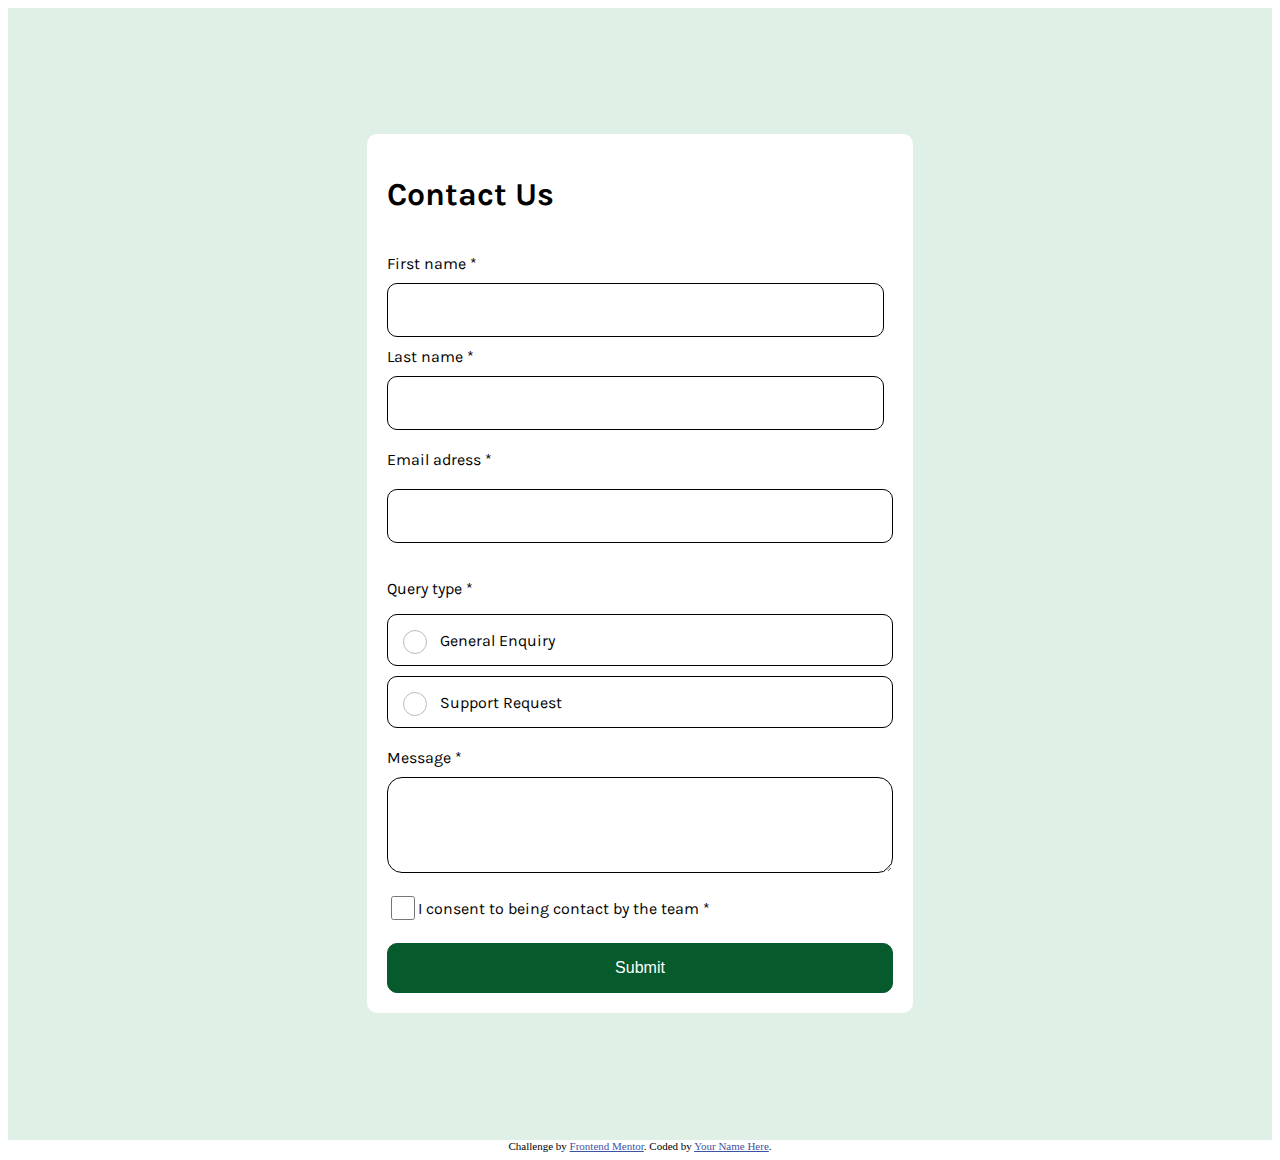
<file: index.html>
<!DOCTYPE html>
<html lang="en">
<head>
  <meta charset="UTF-8">
  <meta name="viewport" content="width=device-width, initial-scale=1.0"> <!-- displays site properly based on user's device -->

  <link rel="icon" type="image/png" sizes="32x32" href="./assets/images/favicon-32x32.png">
  <link href='https://fonts.googleapis.com/css?family=Karla' rel='stylesheet'>
  <link rel="stylesheet" href="style/style.css">
  <link rel="stylesheet" href="style/select.css">
  <link rel="stylesheet" href="style/media.css">
  <link rel="stylesheet" href="style/radio.css">
  <script src="script/config.js" defer></script>
  <script src="script/script.js" defer></script>
  <title>Frontend Mentor | Contact form</title>

  <!-- Feel free to remove these styles or customise in your own stylesheet 👍 -->
  <style>
    .attribution { font-size: 11px; text-align: center; }
    .attribution a { color: hsl(228, 45%, 44%); }
  </style>
</head>
<body>
  
  <main>
    <div class="popup_confirmation">
      <div class="titre">
        <img src="assets/images/icon-success-check.svg" alt="logo_check">
        <h1>Message sent !</h1  >
        </div>
      <p>Thanks for completing the form. We'll be in touch soon !</p>
    </div>
    <form method="get" action="" class="formulaire">
      <h1>
        Contact Us
      </h1>
      <div class="nomprenom">
        <div class="prenom">
          <label for="prenom"> First name *</label>
          <input type="text" name="First_name" id="prenom" required>
          <p class="error un">This field is required</p>
        </div>
        <div class="nom">
          <label for="nom">Last name *</label>
          <input type="text" name="last_name" id="nom" required>
          <p class="error deux">This field is required</p>
        </div>
      </div>
      <label for="email">Email adress *</label>
      <input type="email" name="email" id="email" >
      <p class="error trois">Please enter a valid email adress</p>
      <div class="choix">
        <p> Query type *</p>
        <div class="controle">
          <div class="select zone1">            
            <input type="radio" name="choix" class="botmode" value="general_enquiry" id="general_enquiry" > 
            <label for="general_enquiry"><img src="assets/images/icon-radio-selected.svg" alt="image checked" id="image_1"> General Enquiry</label>
          </div>
          <div class="select zone2" >            
            <input type="radio" name="choix" class="botmode" value="support_request" id="support_request" > 
            <label for="support_request"><img src="assets/images/icon-radio-selected.svg" alt="image checked" id="image_2">Support Request</label>
          </div>
          <p class="error quatre">Please select a query type</p>
        </div>
      </div>
      <div class="cont_mess">        
        <label for="message">Message *</label>
        <textarea name="message" id="message" ></textarea>
        <p class="error cinq">This field is required</p>
      </div>
      <div class="checkbox_cont">
        <div class="carré">
          <input type="checkbox" name="consent" id="consent" class="consent">
          <label for="consent"><img src="assets/images/icon-checkbox-check.svg" alt="select_check" id="image_3">I consent to being contact by the team *</label>
        </div>
        <p class="error six">To submit this form, please consent to being contacted</p>
      </div>
      <div class="bouton">
        <input type="button" value="Submit" onclick="validation()">
      </div>
    </form>
  </main>
  

  <div class="attribution">
    Challenge by <a href="https://www.frontendmentor.io?ref=challenge">Frontend Mentor</a>. 
    Coded by <a href="#">Your Name Here</a>.
  </div>
</body>
</html>
</file>
<file: style/style.css>
main{
    background-color: hsl(148, 38%, 91%);
    display: flex;
    flex-wrap: wrap;
    justify-content: center;
}
h1{
    font-family: Karla;
}
.formulaire {
    font-family: Karla;
    display: flex;
    flex-direction: column;
    gap: 20px;
    padding: 20px;
    width: 40%;
    margin: 10px;
    background-color: white;
    border-radius: 10px;
    margin: auto;
    margin-top: 10%;
    margin-bottom: 10%;
}


input {
    padding: auto;
    border-radius: 10px;
    border: 1px solid black;
    height: 50px;
    
}
.nomprenom{
    display: grid;
    grid-template-columns: 1fr 1fr;
    gap: 0 20px;
    
}

.nomprenom input{
    width: 97%;
    margin-top: 10px
}
.select{
    border-radius: 10px;
    padding: auto;
    height: 50px;
    display: flex;
    align-items: center;
    gap: 10px;
    padding-inline: 10px;
    border: 1px solid black;
}
.controle {
    display: grid;
    grid-template-columns: 1fr 1fr;
    gap: 0 20px;
    
}
.checkbox_cont{
    display: flex;
    flex-direction: column; 
}
.carré{
    display: flex;
    align-items: center;
}
.cont_mess {
    display: flex;
    flex-direction: column;
    gap: 10px;
}
.cont_mess textarea{
    height: 90px;
    border-radius: 15px;
    border: 1px solid black;

}
.bouton input{
    color: white;
    font-size: 1em;
    background-color :hsl( 147, 86%, 19%);
    padding: auto;
    border-radius: 10px;
    border: 1px solid hsl(147, 86%, 19%);
    height: 50px;
    width: 100%;

}

input:hover, textarea:hover{
    border-color: hsl(169, 82%, 27%);
}
.select:hover{
    border-color: hsl(169, 82%, 27%);
}
.select:checked{
    background-color: hsl(148, 38%, 91%);
}
.error{
    color: red;
}
.bouton input:hover{
    background-color: hsl(169, 82%, 27%);
}
.bouton input:active{
    background-color: hsl(148, 38%, 91%);
}
.carré:hover{
    color: hsl(169, 82%, 27%);
}
.popup_confirmation{
    color: white;
    font-family: Karla;
    font-size: 14px;
    background-color: hsl(187, 24%,22%);
    display: none;
    flex-direction: column;
    position: fixed ;
    height: auto;
    width: 20%;
    align-items: flex-start;
    padding-left: 20px;
    border-radius: 15px;
    
}
.titre{
    display: flex;
    align-items: center;
}
.error{
    display: none;
}
.active {
    display: flex;
}
.contour{
    border: 1px solid red;
}
label{
    display: flex;
    align-items: center;
    gap : 10px;
}
.select input{
    width: 24px;
    height: 24px;
}
.select label img{
    width: 24px;
    height: 24px;
    display: none;
}
.desactive{
    display: none;
}
</file>
<file: style/select.css>
.carré input+label {
    display: flex;
    align-items: center;
}
.carré input[type="checkbox"] {
    width: 24px;
    height: 24px;
}
.carré input + label img {
    width: 24px;
    height: 24px;
    display: none;
}
.carré input[type="checkbox"]:checked + label img {
    display: flex;
}
.carré input[type="checkbox"]:checked {
    display: none;
}
</file>
<file: style/media.css>
@media screen and (min-width:375px) and (max-width:1440px) {
    .formulaire{
        display: flex;
        flex-direction: column;
        gap: 20px;
    }
    .nomprenom{
        display: flex;
        flex-direction: column;
        gap: 10px;
    }
    .controle{
        display: flex;
        flex-direction: column;
        gap: 10px;
    }
}
</file>
<file: style/radio.css>
input[type="radio"].botmode {
    opacity: 0.5;
    width: 24px;
    height: 24px;
}
input[type="radio"].botmode + label {
    display: flex;
    align-items: center;
}
input[type="radio"].botmode + label img {
    width: 24px;
    height: 24px;
    margin-right: 0.5rem;
    display: none   ;
}
input[type="radio"].botmode:checked + label img {
    display: flex;
}
input[type="radio"].botmode:checked{
    display: none;
}
</file>
